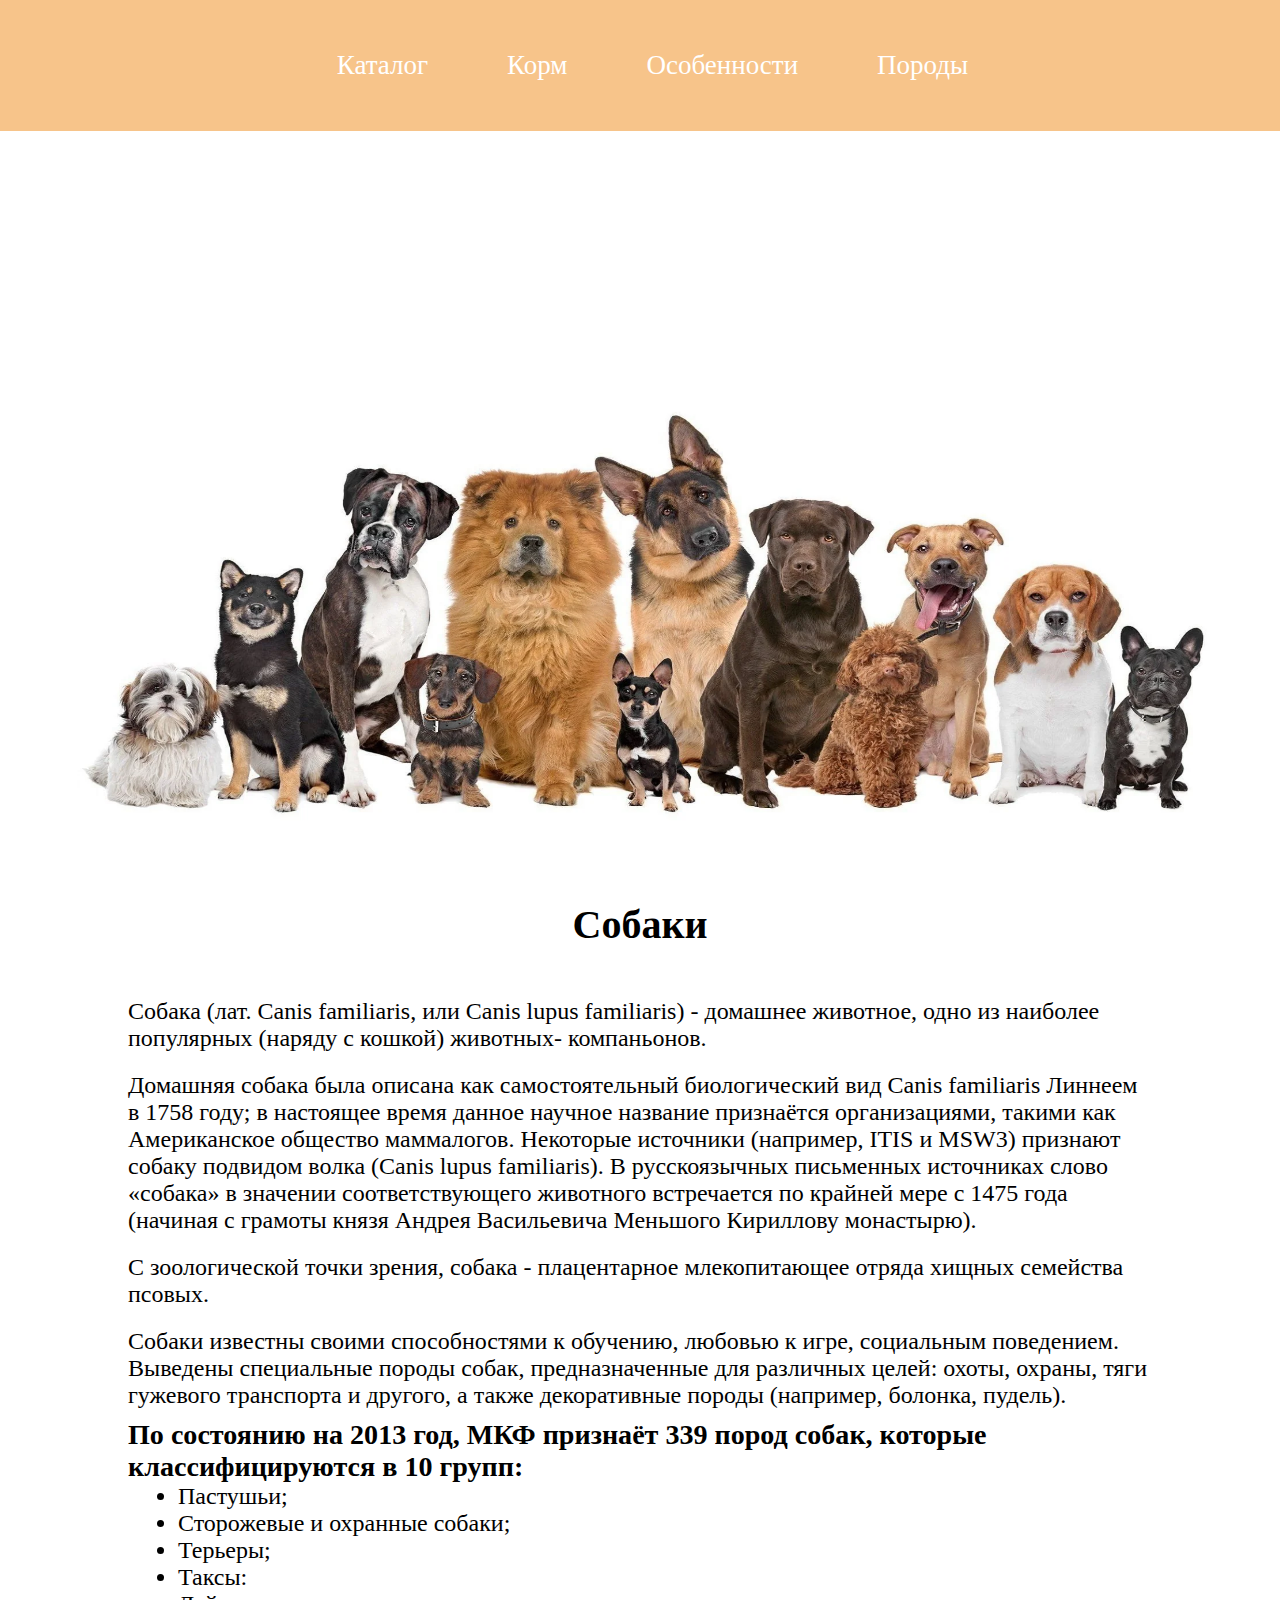
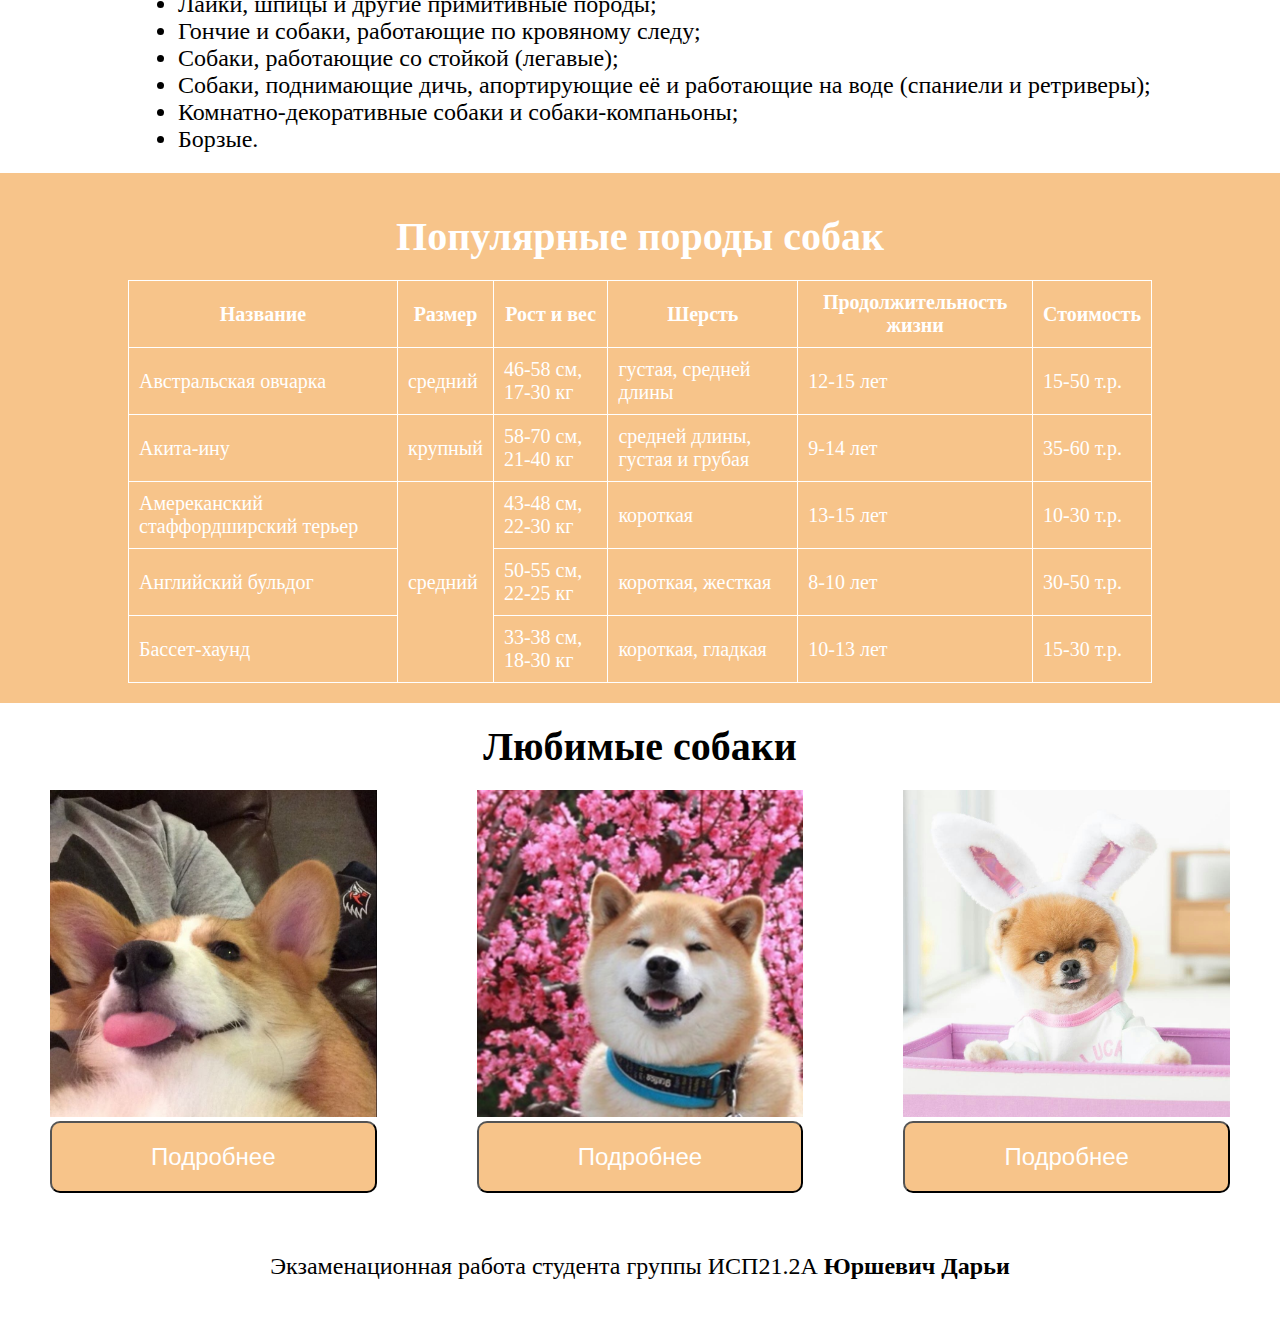
<file: src/index.html>
<!DOCTYPE html>
<html lang="ru">

<head>
    <meta charset="UTF-8">
    <meta name="viewport" content="width=device-width, initial-scale=1.0">
    <title>Document</title>
    <link rel="stylesheet" href="styles/style.css">
</head>

<body>
    <header>
        <nav>
            <ul>
                <li><a href="../src/catalog.html">Каталог</a></li>
                <li><a href="../src/compilations.html">Корм</a></li>
                <li><a href="../src/about_us.html">Особенности</a></li>
                <li><a href="../src/news.html">Породы</a></li>
            </ul>
        </nav>
    </header>

    <div class="banner">
        <img src="img/bannersob.webp" alt="">
    </div>
    <h2>Собаки</h2>
    <div class="container">
    <div class="text">
        
        <p>Собака (лат. Canis familiaris, или Canis lupus familiaris) - 
            домашнее животное, одно из наиболее популярных (наряду с кошкой) животных- компаньонов.</p>
            <p>Домашняя собака была описана как самостоятельный биологический вид Canis familiaris Линнеем в 1758 году; в настоящее время данное 
             научное название признаётся организациями, такими как Американское общество маммалогов. Некоторые источники (например, ITIS и MSW3) 
            признают собаку подвидом волка (Canis lupus familiaris). В русскоязычных письменных источниках слово «собака» в значении соответствующего 
            животного встречается по крайней мере с 1475 года (начиная с грамоты князя Андрея Васильевича Меньшого Кириллову монастырю).</p>
            <p>С зоологической точки зрения, собака - плацентарное млекопитающее отряда хищных семейства псовых.</p>
            <p>Собаки известны своими способностями к обучению,
                любовью к игре, социальным поведением. Выведены специальные породы собак,
                предназначенные для различных целей: охоты, охраны, тяги гужевого транспорта и другого, 
                а также декоративные породы (например, болонка,
                пудель).</p>
             <h3>По состоянию на 2013 год, МКФ признаёт 339 пород собак, которые классифицируются в 10 групп:</h3>
        <ul>
            <li>Пастушьи;</li>
            <li>Сторожевые и охранные собаки;</li>
            <li>Терьеры;</li>
            <li>Таксы:</li>
            <li>Лайки, шпицы и другие примитивные породы;</li>
            <li>Гончие и собаки, работающие по кровяному следу;</li>
            <li>Собаки, работающие со стойкой (легавые);</li>
            <li>Собаки, поднимающие дичь, апортирующие её и работающие на воде (спаниели и ретриверы);</li>
            <li>Комнатно-декоративные собаки и собаки-компаньоны;</li>
            <li>Борзые.</li>
        </ul>
    </div>
</div>
<div class="table">
    <div class="container">
        <h2>Популярные породы собак</h2>
    <table>
            <tr>
                <th colspan="1">Название</th>
                <th colspan="1">Размер</th>
                <th colspan="1">Рост и вес</th>
                <th colspan="1">Шерсть</th>
                <th colspan="1">Продолжительность жизни</th>
                <th colspan="4">Стоимость</th>
            </tr>
             <tr>
                <td>Австральская овчарка</td>
                <td>средний</td>
                <td>46-58 см, 17-30 кг</td>
                <td>густая, средней длины</td>
                <td>12-15 лет</td> 
                <td>15-50 т.р.</td>
            </tr>
            <tr>
                <td>Акита-ину</td>
                <td>крупный</td>
                <td>58-70 см, 21-40 кг </td>
                <td>средней длины, густая и грубая</td>
                <td>9-14 лет</td>
                <td>35-60 т.р.</td>
            </tr>
            <tr>
                <td>Амереканский стаффордширский терьер</td>
                <td rowspan="3">средний</td>
                <td >43-48 см, 22-30 кг</td>
                <td>короткая</td>
                <td>13-15 лет</td>
                <td>10-30 т.р.</td>
            </tr>
            <tr>
                <td>Английский бульдог</td>
                <td>50-55 см, 22-25 кг</td>
                <td>короткая, жесткая</td>
                <td>8-10 лет</td>
                <td>30-50 т.р.</td>
            </tr>
            <tr>
                <td>Бассет-хаунд</td>
                <td>33-38 см, 18-30 кг</td>
                <td>короткая, гладкая</td>
                <td>10-13 лет</td>
                <td>15-30 т.р.</td>
            </tr>
    </table>
</div>
</div>
<h2>Любимые собаки</h2>
<div class="line-images">
    <div class="images">
        <img src="img/sobaka.jpg" alt="">
        <button>Подробнее</button>
    </div>
    <div class="images">
        <img src="img/sobaka2.jpg" alt="">
        <button>Подробнее</button>
    </div>
    <div class="images">
        <img src="img/sobaka1.jpg" alt="">
        <button>Подробнее</button>
    </div>
</div>
    <footer>
        Экзаменационная работа студента группы ИСП21.2А <span>Юршевич Дарьи</span>
    </footer>
</body>
</body>

</html>
</file>
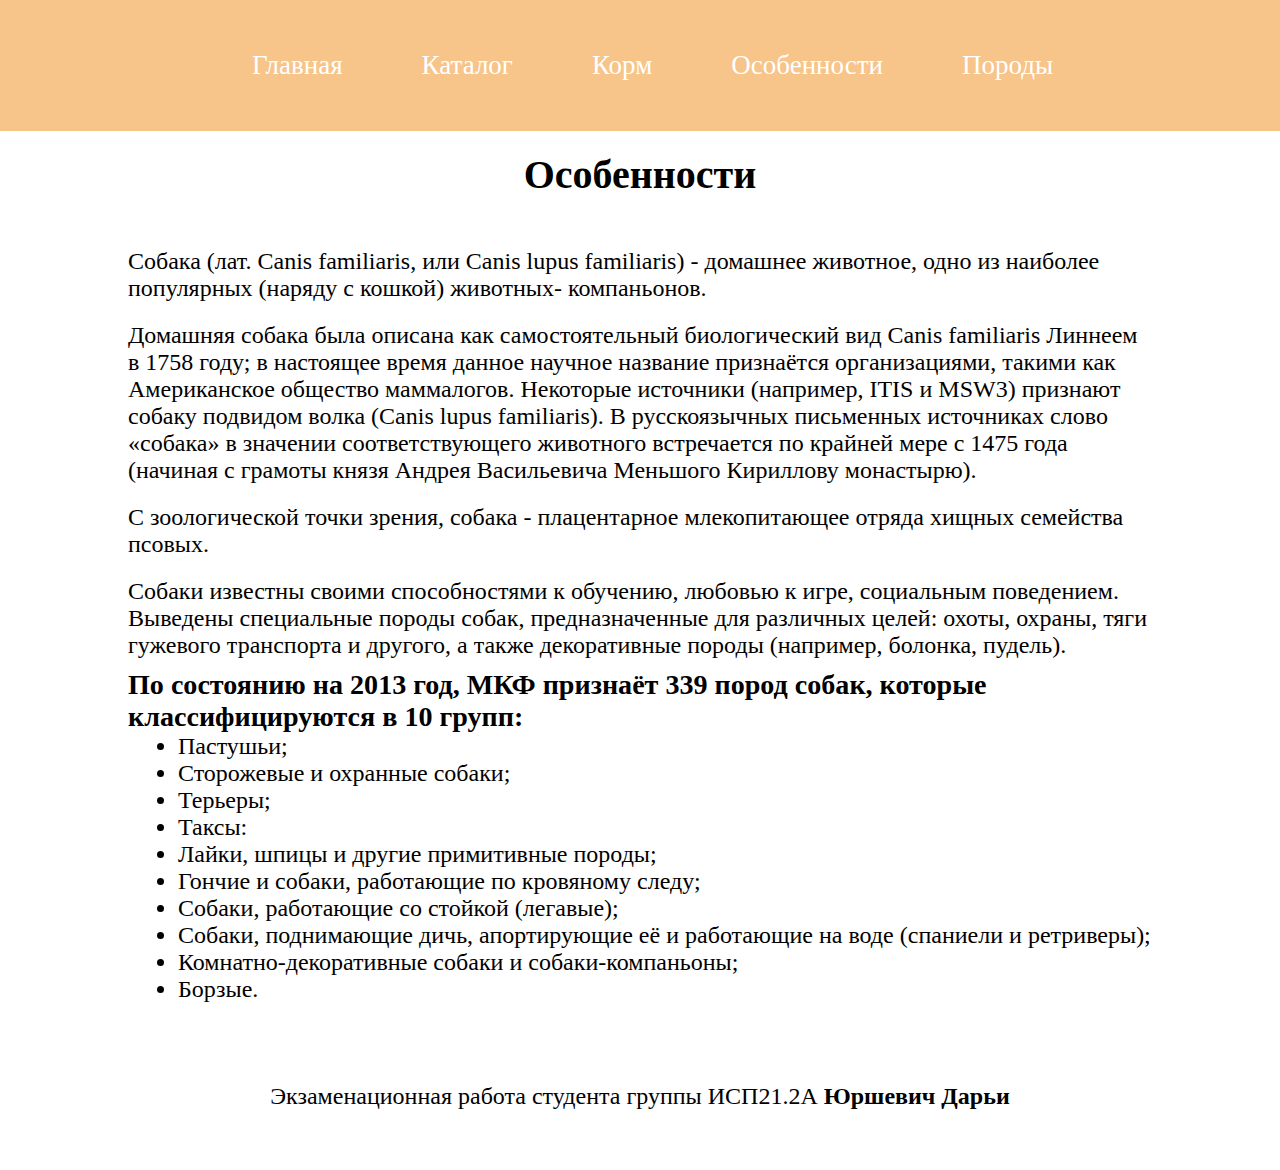
<file: src/about_us.html>
<!DOCTYPE html>
<html lang="ru">

<head>
    <meta charset="UTF-8">
    <meta name="viewport" content="width=device-width, initial-scale=1.0">
    <title>Document</title>
    <link rel="stylesheet" href="styles/style.css">
</head>

<body>
    <header>
        <nav>
            <ul>
                <li><a href="../src/index.html">Главная</a></li>
                <li><a href="../src/catalog.html">Каталог</a></li>
                <li><a href="../src/compilations.html">Корм</a></li>
                <li><a href="../src/about_us.html">Особенности</a></li>
                <li><a href="../src/news.html">Породы</a></li>
            </ul>
        </nav>
    </header>
    <h2>Особенности</h2>
    <div class="container">
    <div class="text">
        
        <p>Собака (лат. Canis familiaris, или Canis lupus familiaris) - 
            домашнее животное, одно из наиболее популярных (наряду с кошкой) животных- компаньонов.</p>
            <p>Домашняя собака была описана как самостоятельный биологический вид Canis familiaris Линнеем в 1758 году; в настоящее время данное 
             научное название признаётся организациями, такими как Американское общество маммалогов. Некоторые источники (например, ITIS и MSW3) 
            признают собаку подвидом волка (Canis lupus familiaris). В русскоязычных письменных источниках слово «собака» в значении соответствующего 
            животного встречается по крайней мере с 1475 года (начиная с грамоты князя Андрея Васильевича Меньшого Кириллову монастырю).</p>
            <p>С зоологической точки зрения, собака - плацентарное млекопитающее отряда хищных семейства псовых.</p>
            <p>Собаки известны своими способностями к обучению,
                любовью к игре, социальным поведением. Выведены специальные породы собак,
                предназначенные для различных целей: охоты, охраны, тяги гужевого транспорта и другого, 
                а также декоративные породы (например, болонка,
                пудель).</p>
             <h3>По состоянию на 2013 год, МКФ признаёт 339 пород собак, которые классифицируются в 10 групп:</h3>
        <ul>
            <li>Пастушьи;</li>
            <li>Сторожевые и охранные собаки;</li>
            <li>Терьеры;</li>
            <li>Таксы:</li>
            <li>Лайки, шпицы и другие примитивные породы;</li>
            <li>Гончие и собаки, работающие по кровяному следу;</li>
            <li>Собаки, работающие со стойкой (легавые);</li>
            <li>Собаки, поднимающие дичь, апортирующие её и работающие на воде (спаниели и ретриверы);</li>
            <li>Комнатно-декоративные собаки и собаки-компаньоны;</li>
            <li>Борзые.</li>
        </ul>
    </div>
</div>
<footer>
    Экзаменационная работа студента группы ИСП21.2А <span>Юршевич Дарьи</span>
</footer>
</body>

</html>
</file>
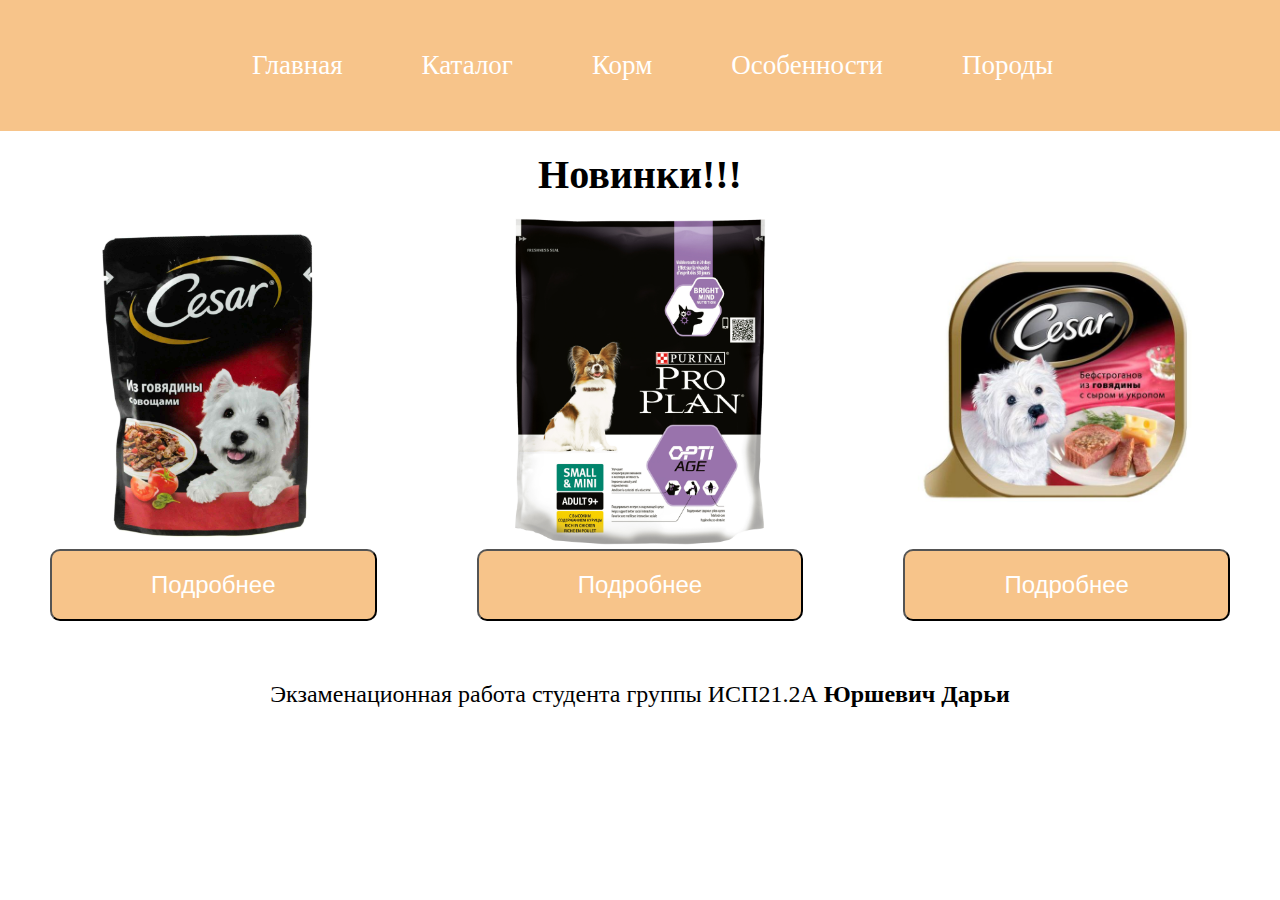
<file: src/compilations.html>
<!DOCTYPE html>
<html lang="ru">
<head>
    <meta charset="UTF-8">
    <meta name="viewport" content="width=device-width, initial-scale=1.0">
    <title>Document</title>
    <link rel="stylesheet" href="styles/style.css">
</head>
<body> 
    <header>
        <nav>
            <ul>
                <li><a href="../src/index.html">Главная</a></li>
                <li><a href="../src/catalog.html">Каталог</a></li>
                <li><a href="../src/compilations.html">Корм</a></li>
                <li><a href="../src/about_us.html">Особенности</a></li>
                <li><a href="../src/news.html">Породы</a></li>
            </ul>
        </nav>
    </header>
    <h2>Новинки!!!</h2>
    <div class="line-images">
        <div class="images">
            <img src="img/k4.jpg" alt="">
            <button>Подробнее</button>
        </div>
        <div class="images">
            <img src="img/kprm22.jpg" alt="">
            <button>Подробнее</button>
        </div>
        <div class="images">
            <img src="img/k6.jpg" alt="">
            <button>Подробнее</button>
        </div>
    </div>
    <footer>
        Экзаменационная работа студента группы ИСП21.2А <span>Юршевич Дарьи</span>
    </footer>
</body>

</html>
</file>
<file: src/styles/style.css>
* {
  margin: 0;
  padding: 0;
  box-sizing: border-box;
}

.container {
  width: 80%;
  margin: 0 auto;
  font-size: 24px;
}

header {
  background-color: #f7c48a;
  color: #ffffff;
  padding: 50px 0;
  text-align: center;
}
header nav {
  display: flex;
  justify-content: center;
}
header nav ul li {
  list-style: none;
  display: inline-block;
  margin-right: 25px;
  font-size: 27px;
}
header nav ul li a {
  color: #ffffff;
  text-decoration: none;
}
header nav ul li a:hover {
  color: #BCE5FB;
  text-decoration: underline;
}

.banner {
  height: 750px;
  padding: 50px;
}
.banner img {
  width: 100%;
  height: 100%;
}

h2 {
  text-align: center;
  font-size: 40px;
  padding: 20px 0;
}

.line-images {
  display: flex;
}
.line-images div {
  width: 33.333%;
  padding: 0 50px;
}
.line-images .images img {
  width: 100%;
}
.line-images button {
  width: 100%;
  color: #fff;
  background-color: #f7c48a;
  padding: 20px;
  border-radius: 10px;
  font-size: 24px;
}
.line-images button:hover {
  background-color: #f7c48a;
  cursor: pointer;
}

.text {
  padding: 20px 0;
}
.text p {
  padding: 10px 0;
}

.table {
  padding: 20px 0;
  background-color: #f7c48a;
  color: #ffffff;
}

table {
  width: 100%;
  font-size: 20px;
  border: 1px solid white;
  border-collapse: collapse;
}

th, td {
  border: 1px solid white;
  padding: 10px;
}

ul li {
  margin-left: 50px;
}

footer {
  padding: 60px 0;
  text-align: center;
  font-size: 24px;
}
footer span {
  font-weight: 700;
}/*# sourceMappingURL=style.css.map */
</file>
